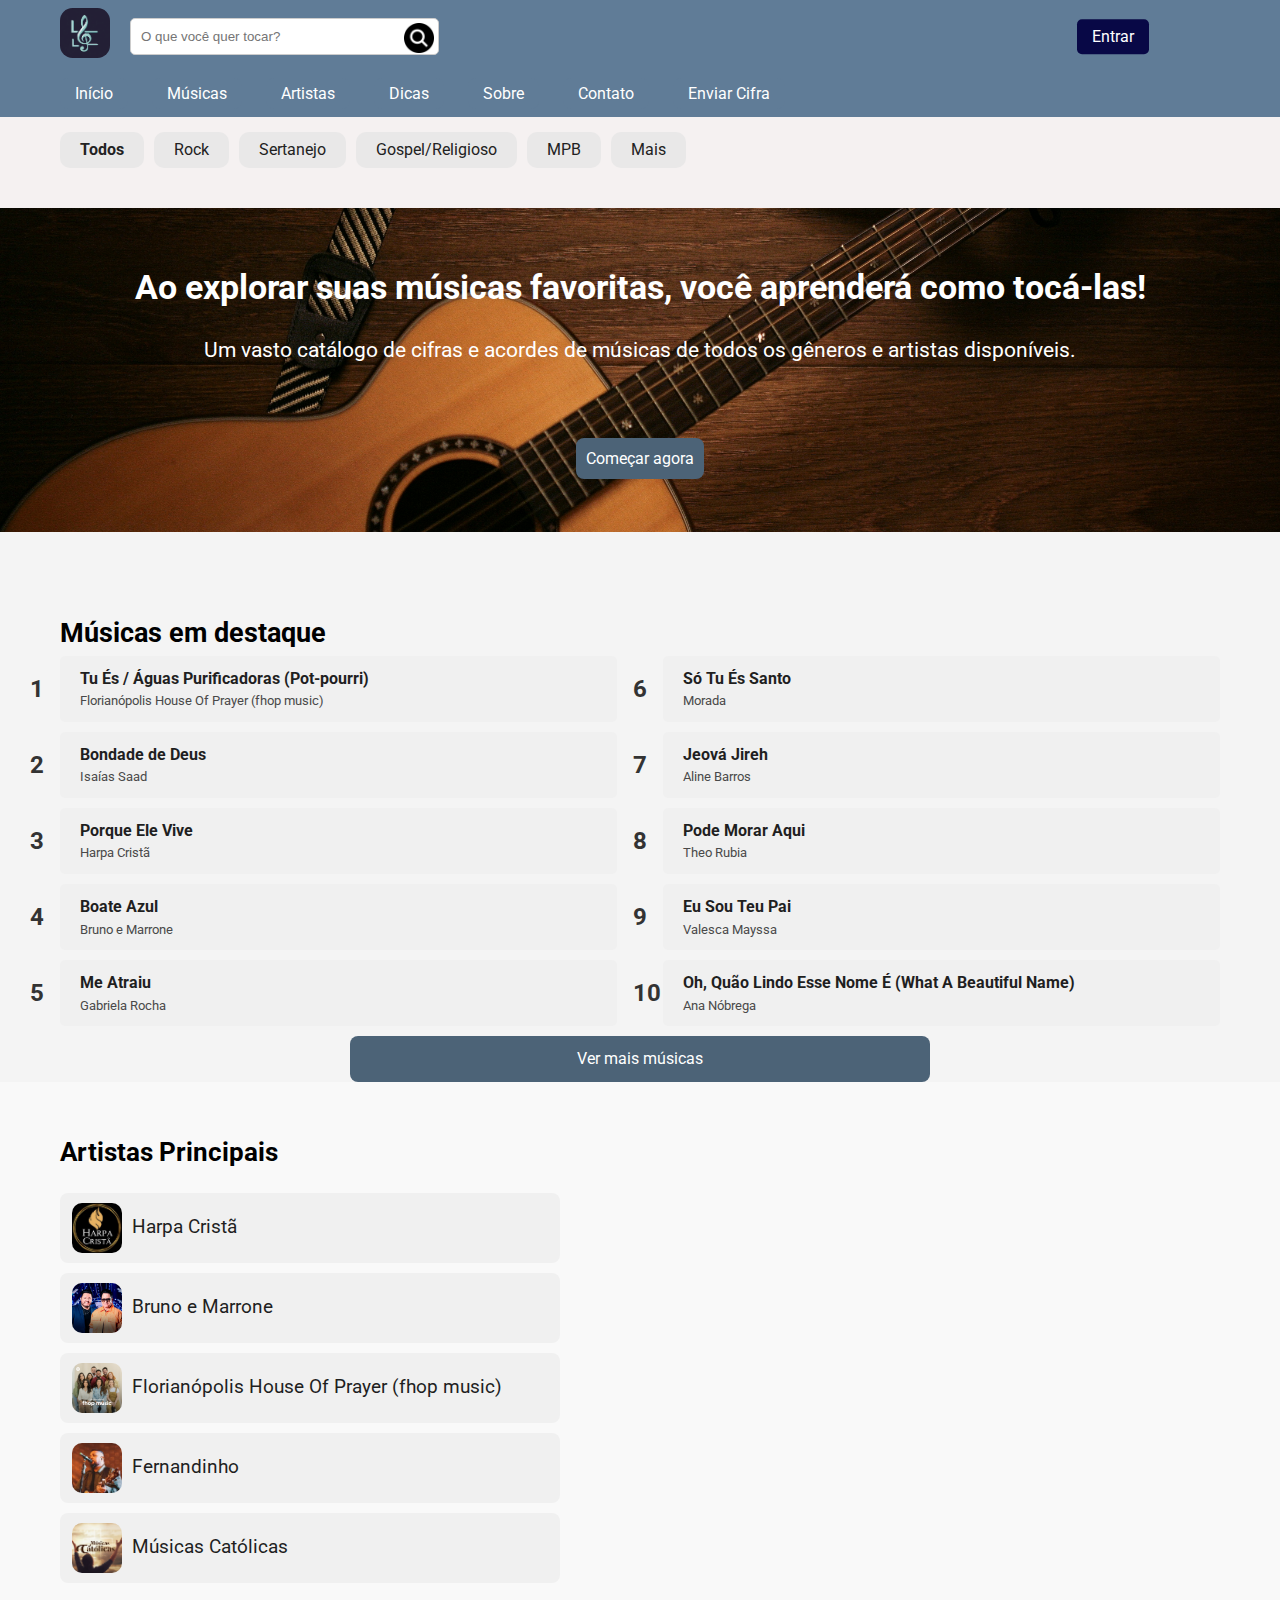
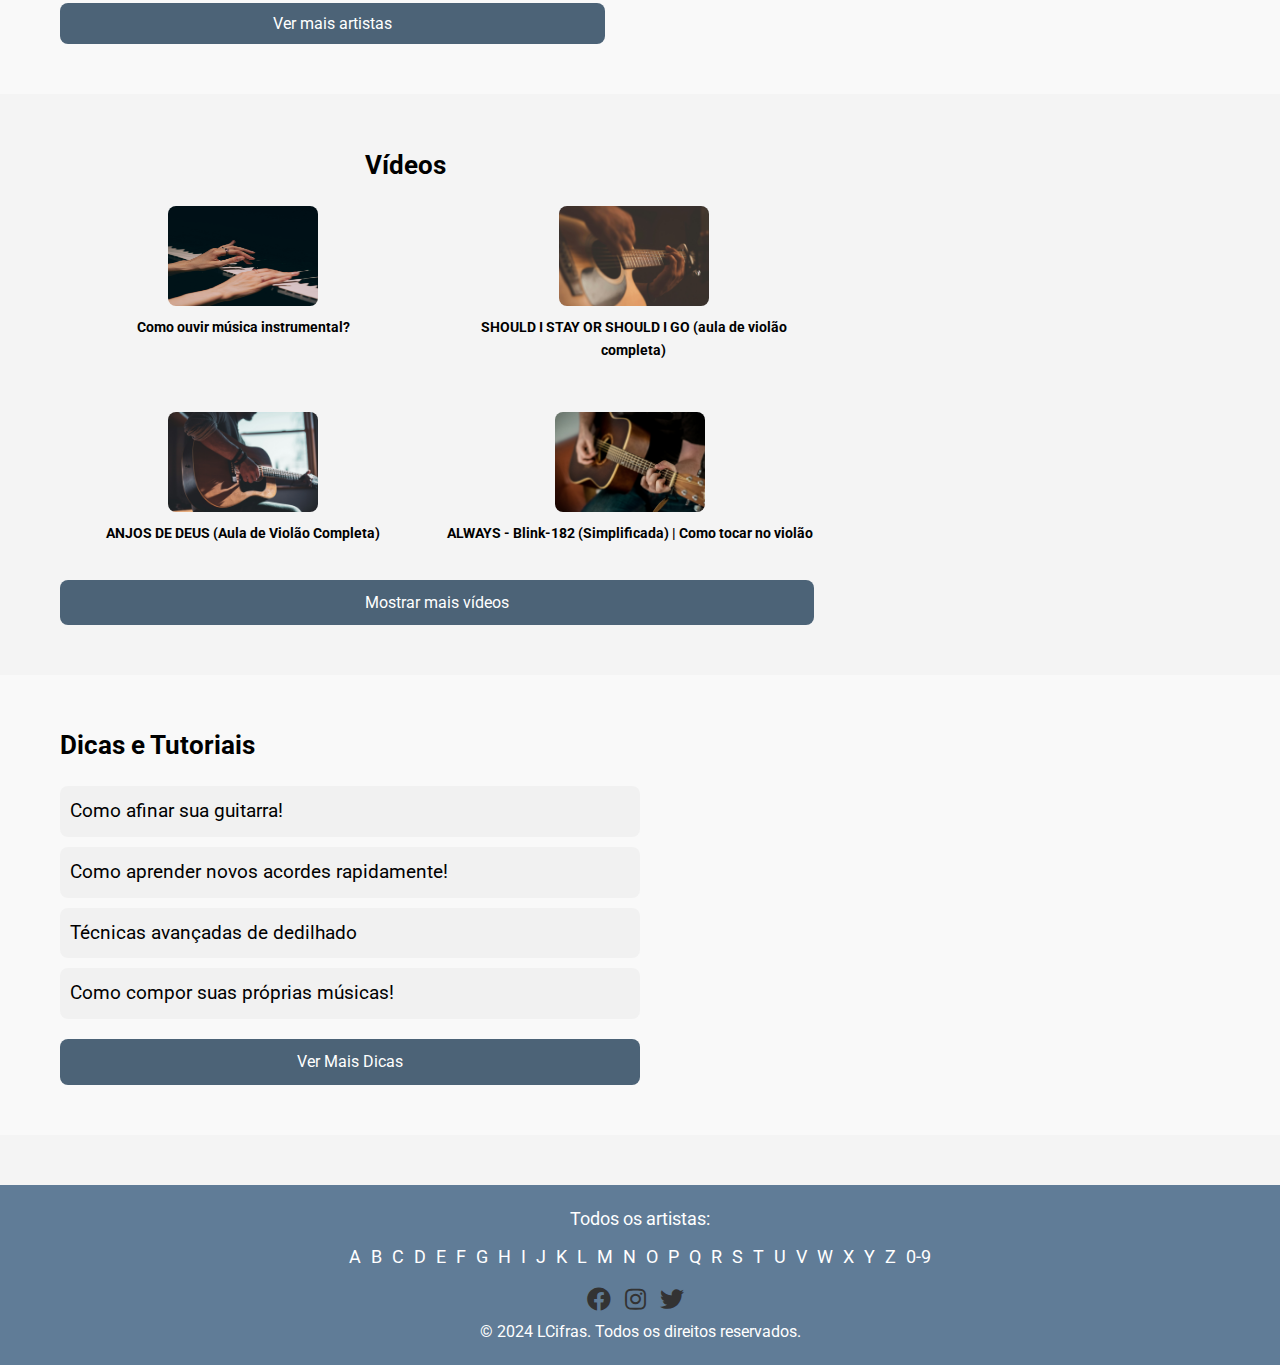
<file: index.html>
<!DOCTYPE html>
<html lang="pt-br">
<head>
    <meta charset="UTF-8">
    <meta name="viewport" content="width=device-width, initial-scale=1.0">
    <title>LCifras - sua fonte de cifras e acordes</title>
    <link rel="stylesheet" href="styles.css">
    <link rel="stylesheet" href="https://fonts.googleapis.com/css?family=Roboto:400,700&display=swap">
    <link rel="stylesheet" href="https://cdnjs.cloudflare.com/ajax/libs/font-awesome/5.15.4/css/all.min.css">

</head>
<body>
    <header>
        <div class="container">
            <div class="logo-search">
                <a href="index.html"> <!-- Adiciona o link para a página inicial -->
            <img src="imagens/logo.png" alt="Logo LCifras" style="max-width: 50px; height: auto; border-radius: 25%;">
            <div class="search">
                <input type="text" placeholder="O que você quer tocar?">
                <button><img src="imagens/lupa.png" alt="Ícone de pesquisa"></button>
                <a href="#" class="btn-login" >Entrar</a> <!-- Botão de login -->
            </div>
        </div>
       
        <nav>
            <ul>
                <li><a href="index.html">Início</a></li>
                <li><a href="musicas.html">Músicas</a></li>
                <li><a href="artistas.html">Artistas</a></li>
                <li><a href="aprenda.html">Dicas</a></li>
                <li><a href="#">Sobre</a></li>
                <li><a href="#">Contato</a></li>
                <li><a href="#">Enviar Cifra</a></li>
                </ul>
            </nav>
           
    </header>

    <div class="separator"></div>

    <section class="topics">
        <section class="content">
        <div class="container">
            <ul class="topic-list">
                <li class="topic-item active">Todos</li>
                <li class="topic-item">Rock</li>
                <li class="topic-item">Sertanejo</li>
                <li class="topic-item">Gospel/Religioso</li>
                <li class="topic-item">MPB</li>
                <li class="topic-item">Mais</li>
            </ul>
        </div>
    </section>
    </section>

    <div class="login-container" style="display: none;">
        <div class="login-box">
            <h2>Login</h2>
            <form>
                <input type="email" placeholder="E-mail" required>
                <input type="password" placeholder="Senha" required>
                <button type="submit">Entrar</button>
                <a href="#">Esqueci minha senha</a>
            </form>
        </div>
    </div>
    

    <section class="hero">
        <div class="container">
            <h1>Ao explorar suas músicas favoritas, você aprenderá como tocá-las!</h1>
            <p>Um vasto catálogo de cifras e acordes de músicas de todos os gêneros e artistas disponíveis.</p>
            <a href="#videos" class="btn">Começar agora</a>
        </div>
    </section>

    <section class="featured">
        <div class="container">
            <h2>Músicas em destaque</h2>
            <div class="two-columns">
                <ul class="column">
                    <a href="#">
                    <li data-number="1">
                        <span class="song-title">Tu És / Águas Purificadoras (Pot-pourri)</span>
                        <span class="artist">Florianópolis House Of Prayer (fhop music)</span>
                    </a>
                    </li>
                    <a href="#">
                    <li data-number="2">
                        <span class="song-title">Bondade de Deus</span>
                        <span class="artist">Isaías Saad</span>
                    </a>
                    </li>
                    <a href="#">
                    <li data-number="3">
                        <span class="song-title">Porque Ele Vive</span>
                        <span class="artist">Harpa Cristã</span>
                    </a>
                    </li>
                    <a href="#">
                        <li data-number="4">
                        <span class="song-title">Boate Azul</span>
                        <span class="artist">Bruno e Marrone</span>
                    </a>
                    </li>
                    <a href="#">
                    <li data-number="5">
                        <span class="song-title">Me Atraiu</span>
                        <span class="artist">Gabriela Rocha</span>
                    </a>
                    </li>
                </ul>
                <ul class="column">
                    <a href="#">
                    <li data-number="6">
                        <span class="song-title">Só Tu És Santo</span>
                        <span class="artist">Morada</span>
                    </a>
                    </li>
                    <a href="#">
                    <li data-number="7">
                        <span class="song-title">Jeová Jireh</span>
                        <span class="artist">Aline Barros</span>
                    </a>
                    </li>
                    <a href="#">
                        <li data-number="8">
                            <span class="song-title">Pode Morar Aqui</span>
                            <span class="artist">Theo Rubia</span>
                        </a>
                        </li>
                        <a href="#">
                        <li data-number="9">
                            <span class="song-title">Eu Sou Teu Pai</span>
                            <span class="artist">Valesca Mayssa</span>
                        </a>
                        </li>
                        <a href="#">
                        <li data-number="10">
                            <span class="song-title">Oh, Quão Lindo Esse Nome É (What A Beautiful Name)</span>
                            <span class="artist">Ana Nóbrega</span>
                        </a>
                        </li>

                </ul>
            </div>
        </div>
        <div class="container">
            <a href="#" class="btn2 btn-wide">Ver mais músicas</a>
        </div>
    </section>
    
    
    <section class="top-artists">
        <div class="container">
            <h2>Artistas Principais</h2>
            <ul class="artist-list">
                <li class="artist-item">
                    <a href="#">
                        <div class="artist-info">
                            <img src="imagens/Harpa _Cristã.jpg" alt="Harpa Cristã" class="artist-image">
                            <span class="artist-name">Harpa Cristã</span>
                        </div>
                    </a>
                </li>
                <li class="artist-item">
                    <a href="#">
                        <div class="artist-info">
                            <img src="imagens/Bruno _e _Marrone.jpg" alt="Bruno e Marrone" class="artist-image">
                            <span class="artist-name">Bruno e Marrone</span>
                        </div>
                    </a>
                </li>
                <li class="artist-item">
                    <a href="#">
                        <div class="artist-info">
                            <img src="imagens/Florianópolis_House _Of _Prayer.png" alt="Florianópolis House Of Prayer (fhop music)" class="artist-image">
                            <span class="artist-name">Florianópolis House Of Prayer (fhop music)</span>
                        </div>
                    </a>
                </li>
                <li class="artist-item">
                    <a href="#">
                        <div class="artist-info">
                            <img src="imagens/Fernandinho.jpg" alt="Fernandinho" class="artist-image">
                            <span class="artist-name">Fernandinho</span>
                        </div>
                    </a>
                </li>
                <li class="artist-item">
                    <a href="#">
                        <div class="artist-info">
                            <img src="imagens/Músicas _Católicas.jpg" alt="Músicas Católicas" class="artist-image">
                            <span class="artist-name">Músicas Católicas</span>
                        </div>
                    </a>
                </li>
            </ul>
        </div>
        <div class="container">
            <a href="#" class="btn btn2-wide">Ver mais artistas</a>
        </div>
    </section>
    
    <section id="videos" class="videos">
        <div class="container">
            <div class="videos-heading">
                <h2>Vídeos</h2>
            </div>
            <ul class="video-list">
                <li class="video-item">
                    <img src="imagens/juzzepo-yBGpO7w3dl4-unsplash.jpg" alt="Título do Vídeo 1">
                    <div class="video-info">
                    <h3 class="video-title">Como ouvir música instrumental?</h3>
                </div>
                </li>
                
                    <li class="video-item">
                        <img src="imagens/jefferson-santos-fCEJGBzAkrU-unsplash.jpg" alt="Título do Vídeo 1">
                        <div class="video-info">
                        <h3 class="video-title">SHOULD I STAY OR SHOULD I GO (aula de violão completa)</h3>
                    </div>
           
                <li class="video-item">
                    <img src="imagens/jacek-dylag-hUHzaiAHuUc-unsplash.jpg" alt="Título do Vídeo 1">
                    <div class="video-info">
                    <h3 class="video-title">ANJOS DE DEUS (Aula de Violão Completa)</h3>
                    
                    <li class="video-item">
                        <img src="imagens/42-north--G50vpGzaes-unsplash.jpg" alt="Título do Vídeo 1">
                        <div class="video-info">
                        <h3 class="video-title">ALWAYS - Blink-182 (Simplificada) | Como tocar no violão</h3>

                </ul>
</div>
        <div class="container">
        <a href="#" class="btn3 btn3-wide">Mostrar mais vídeos</a>
</div>

</section>
    
<section class="tips">
    <div class="container">
        <h2>Dicas e Tutoriais</h2>
        <ul class="tips-list">
            <li class="tip-item">Como afinar sua guitarra!</li>
            <li class="tip-item">Como aprender novos acordes rapidamente!</li>
            <li class="tip-item">Técnicas avançadas de dedilhado</li>
            <li class="tip-item">Como compor suas próprias músicas!</li>
        </ul>
        <a href="#" class="btn4 btn4-wide">Ver Mais Dicas</a>
    </div>
</section>
    
<footer>
    <div class="container">
        <div class="artist-navigation">
            <p>Todos os artistas: 
                <ul class="artist-alphabet">
                    <li><a href="#">A</a></li>
                    <li><a href="#">B</a></li>
                    <li><a href="#">C</a></li>
                    <li><a href="#">D</a></li>
                    <li><a href="#">E</a></li>
                    <li><a href="#">F</a></li>
                    <li><a href="#">G</a></li>
                    <li><a href="#">H</a></li>
                    <li><a href="#">I</a></li>
                    <li><a href="#">J</a></li>
                    <li><a href="#">K</a></li>
                    <li><a href="#">L</a></li>
                    <li><a href="#">M</a></li>
                    <li><a href="#">N</a></li>
                    <li><a href="#">O</a></li>
                    <li><a href="#">P</a></li>
                    <li><a href="#">Q</a></li>
                    <li><a href="#">R</a></li>
                    <li><a href="#">S</a></li>
                    <li><a href="#">T</a></li>
                    <li><a href="#">U</a></li>
                    <li><a href="#">V</a></li>
                    <li><a href="#">W</a></li>
                    <li><a href="#">X</a></li>
                    <li><a href="#">Y</a></li>
                    <li><a href="#">Z</a></li>
                    <li><a href="#">0-9</a></li>
                </ul>
            </p>
        </div>

        <div class="social-icons">
            <a href="#"><i class="fab fa-facebook"></i></a>
            <a href="#"><i class="fab fa-instagram"></i></a>
            <a href="#"><i class="fab fa-twitter"></i></a>
        </div>

        <p>&copy; 2024 LCifras. Todos os direitos reservados.</p>
    </div>
</footer>

<script src="videos.js"></script>
<script src="login.js"></script>


</body>
</html>
</file>
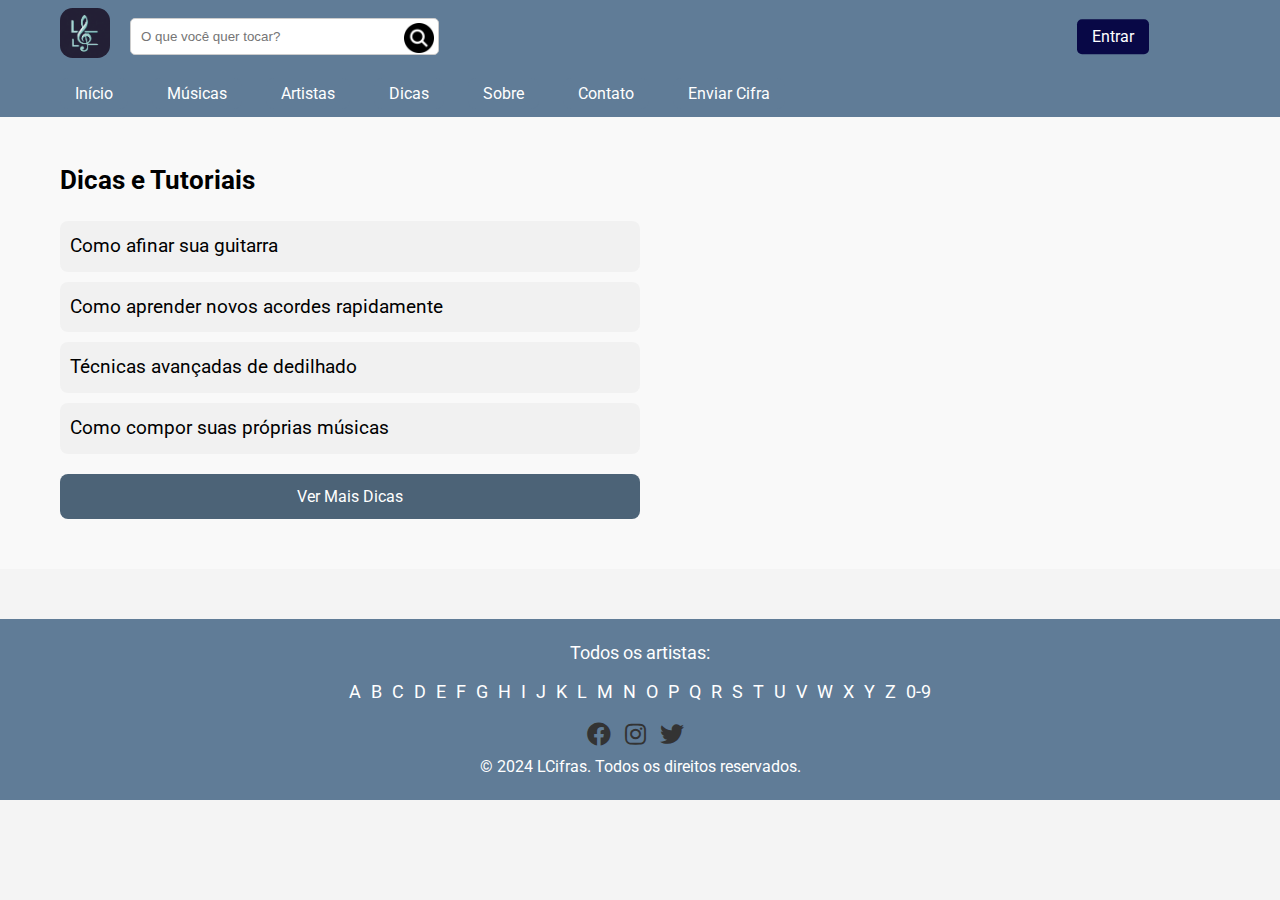
<file: aprenda.html>
<!DOCTYPE html>
<html lang="pt-br">
<head>
    <meta charset="UTF-8">
    <meta name="viewport" content="width=device-width, initial-scale=1.0">
    <title>LCifras - sua fonte de cifras e acordes</title>
    <link rel="stylesheet" href="styles.css">
    <link rel="stylesheet" href="https://fonts.googleapis.com/css?family=Roboto:400,700&display=swap">
    <link rel="stylesheet" href="https://cdnjs.cloudflare.com/ajax/libs/font-awesome/5.15.4/css/all.min.css">

</head>
<body>
    <header>
        <div class="container">
            <div class="logo-search">
                <a href="index.html">
            <img src="imagens/logo.png" alt="Logo LCifras" style="max-width: 50px; height: auto; border-radius: 25%;">
            <div class="search">
                <input type="text" placeholder="O que você quer tocar?">
                <button><img src="imagens/lupa.png" alt="Ícone de pesquisa"></button>
                <a href="#" class="btn-login">Entrar</a> <!-- Botão de login -->
            </div>
        </div>
       
        <nav>
            <ul>
                <li><a href="index.html">Início</a></li>
                <li><a href="musicas.html">Músicas</a></li>
                <li><a href="artistas.html">Artistas</a></li>
                <li><a href="aprenda.html">Dicas</a></li>
                <li><a href="#">Sobre</a></li>
                <li><a href="#">Contato</a></li>
                <li><a href="#">Enviar Cifra</a></li>
                </ul>
            </nav>

            <div class="login-container" style="display: none;">
                <div class="login-box">
                    <h2>Login</h2>
                    <form>
                        <input type="email" placeholder="E-mail" required>
                        <input type="password" placeholder="Senha" required>
                        <button type="submit">Entrar</button>
                        <a href="#">Esqueci minha senha</a>
                    </form>
                </div>
            </div>
           
    </header>
    <section class="tips">
        <section class="content">  
        <div class="container">
            <h2>Dicas e Tutoriais</h2>
            <ul class="tips-list">
                <li class="tip-item">Como afinar sua guitarra</li>
                <li class="tip-item">Como aprender novos acordes rapidamente</li>
                <li class="tip-item">Técnicas avançadas de dedilhado</li>
                <li class="tip-item">Como compor suas próprias músicas</li>
            </ul>
            <a href="#" class="btn4 btn4-wide">Ver Mais Dicas</a>
        </div>
    </section>
</section>
 
    <footer>
        <div class="container">
            <div class="artist-navigation">
                <p>Todos os artistas: 
                    <ul class="artist-alphabet">
                        <li><a href="#">A</a></li>
                        <li><a href="#">B</a></li>
                        <li><a href="#">C</a></li>
                        <li><a href="#">D</a></li>
                        <li><a href="#">E</a></li>
                        <li><a href="#">F</a></li>
                        <li><a href="#">G</a></li>
                        <li><a href="#">H</a></li>
                        <li><a href="#">I</a></li>
                        <li><a href="#">J</a></li>
                        <li><a href="#">K</a></li>
                        <li><a href="#">L</a></li>
                        <li><a href="#">M</a></li>
                        <li><a href="#">N</a></li>
                        <li><a href="#">O</a></li>
                        <li><a href="#">P</a></li>
                        <li><a href="#">Q</a></li>
                        <li><a href="#">R</a></li>
                        <li><a href="#">S</a></li>
                        <li><a href="#">T</a></li>
                        <li><a href="#">U</a></li>
                        <li><a href="#">V</a></li>
                        <li><a href="#">W</a></li>
                        <li><a href="#">X</a></li>
                        <li><a href="#">Y</a></li>
                        <li><a href="#">Z</a></li>
                        <li><a href="#">0-9</a></li>
                    </ul>
                </p>
            </div>
    
            <div class="social-icons">
                <a href="#"><i class="fab fa-facebook"></i></a>
                <a href="#"><i class="fab fa-instagram"></i></a>
                <a href="#"><i class="fab fa-twitter"></i></a>
            </div>
    
            <p>&copy; 2024 LCifras. Todos os direitos reservados.</p>
        </div>
    </footer>

    <script src="login.js"></script>

    </body>
    </html>
</file>
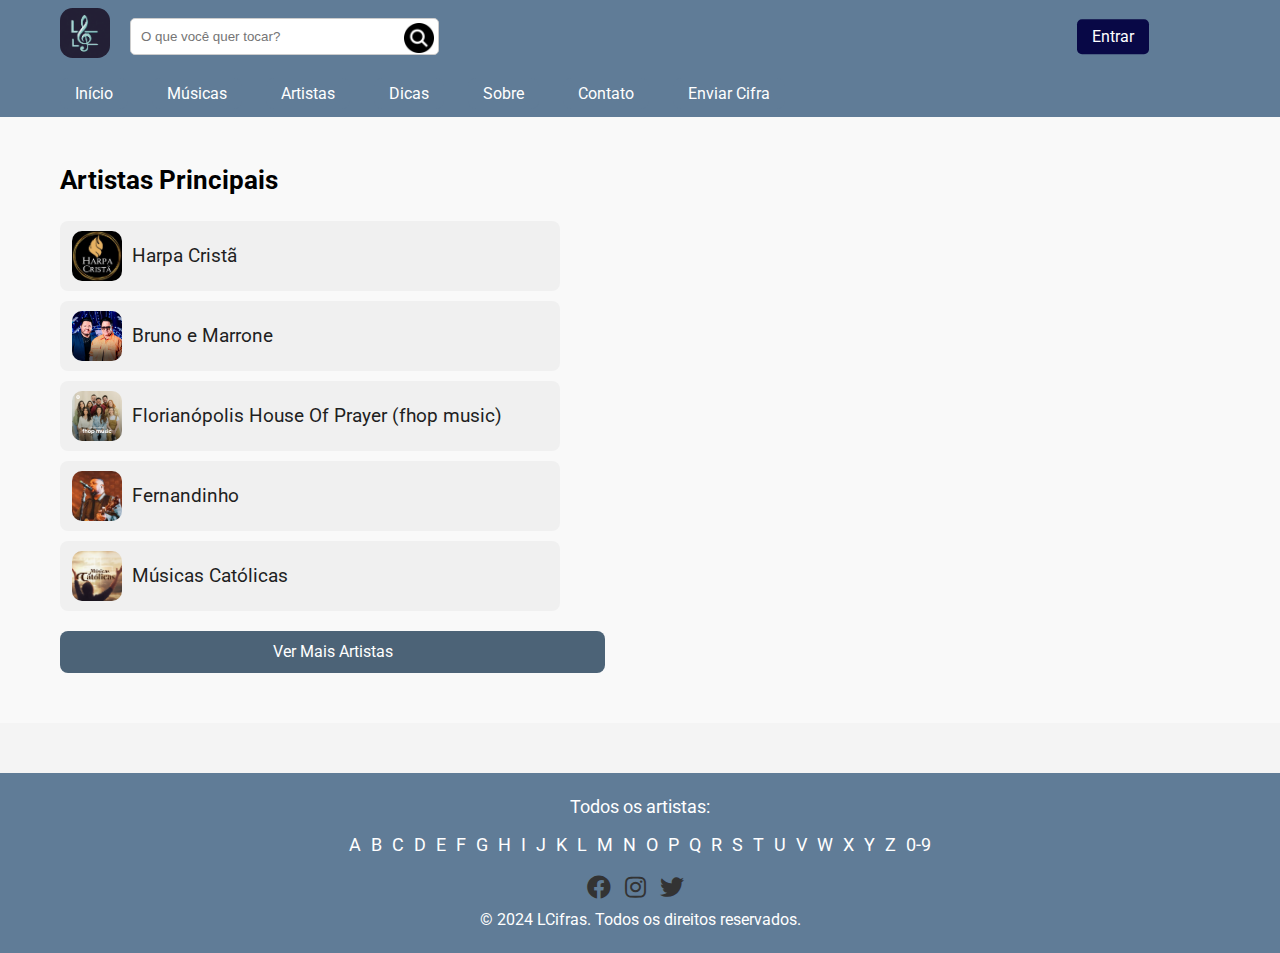
<file: artistas.html>
<!DOCTYPE html>
<html lang="pt-br">
<head>
    <meta charset="UTF-8">
    <meta name="viewport" content="width=device-width, initial-scale=1.0">
    <title>LCifras - sua fonte de cifras e acordes</title>
    <link rel="stylesheet" href="styles.css">
    <link rel="stylesheet" href="https://fonts.googleapis.com/css?family=Roboto:400,700&display=swap">
    <link rel="stylesheet" href="https://cdnjs.cloudflare.com/ajax/libs/font-awesome/5.15.4/css/all.min.css">

</head>
<body>
    <header>
        <div class="container">
            <div class="logo-search">
                <a href="index.html">
            <img src="imagens/logo.png" alt="Logo LCifras" style="max-width: 50px; height: auto; border-radius: 25%;">
            <div class="search">
                <input type="text" placeholder="O que você quer tocar?">
                <button><img src="imagens/lupa.png" alt="Ícone de pesquisa"></button>
                <a href="#" class="btn-login">Entrar</a> <!-- Botão de login -->
            </div>
        </div>
       
        <nav>
            <ul>
                <li><a href="index.html">Início</a></li>
                <li><a href="musicas.html">Músicas</a></li>
                <li><a href="artistas.html">Artistas</a></li>
                <li><a href="aprenda.html">Dicas</a></li>
                <li><a href="#">Sobre</a></li>
                <li><a href="#">Contato</a></li>
                <li><a href="#">Enviar Cifra</a></li>
                </ul>
            </nav>
           
    </header>

    <div class="login-container" style="display: none;">
        <div class="login-box">
            <h2>Login</h2>
            <form>
                <input type="email" placeholder="E-mail" required>
                <input type="password" placeholder="Senha" required>
                <button type="submit">Entrar</button>
                <a href="#">Esqueci minha senha</a>
            </form>
        </div>
    </div>
    
    <section class="top-artists">
        <section class="content">
        <div class="container">
            <h2>Artistas Principais</h2>
            <ul class="artist-list">
                <li class="artist-item">
                    <a href="#">
                        <div class="artist-info">
                            <img src="imagens/Harpa _Cristã.jpg" alt="Harpa Cristã" class="artist-image">
                            <span class="artist-name">Harpa Cristã</span>
                        </div>
                    </a>
                </li>
                <li class="artist-item">
                    <a href="#">
                        <div class="artist-info">
                            <img src="imagens/Bruno _e _Marrone.jpg" alt="Bruno e Marrone" class="artist-image">
                            <span class="artist-name">Bruno e Marrone</span>
                        </div>
                    </a>
                </li>
                <li class="artist-item">
                    <a href="#">
                        <div class="artist-info">
                            <img src="imagens/Florianópolis_House _Of _Prayer.png" alt="Florianópolis House Of Prayer (fhop music)" class="artist-image">
                            <span class="artist-name">Florianópolis House Of Prayer (fhop music)</span>
                        </div>
                    </a>
                </li>
                <li class="artist-item">
                    <a href="#">
                        <div class="artist-info">
                            <img src="imagens/Fernandinho.jpg" alt="Fernandinho" class="artist-image">
                            <span class="artist-name">Fernandinho</span>
                        </div>
                    </a>
                </li>
                <li class="artist-item">
                    <a href="#">
                        <div class="artist-info">
                            <img src="imagens/Músicas _Católicas.jpg" alt="Músicas Católicas" class="artist-image">
                            <span class="artist-name">Músicas Católicas</span>
                        </div>
                    </a>
                </li>
            </ul>
        </div>
        <div class="container">
            <a href="#" class="btn btn2-wide">Ver Mais Artistas</a>
        </div>
    </section>
    </section>

    <footer>
        <div class="container">
            <div class="artist-navigation">
                <p>Todos os artistas: 
                    <ul class="artist-alphabet">
                        <li><a href="#">A</a></li>
                        <li><a href="#">B</a></li>
                        <li><a href="#">C</a></li>
                        <li><a href="#">D</a></li>
                        <li><a href="#">E</a></li>
                        <li><a href="#">F</a></li>
                        <li><a href="#">G</a></li>
                        <li><a href="#">H</a></li>
                        <li><a href="#">I</a></li>
                        <li><a href="#">J</a></li>
                        <li><a href="#">K</a></li>
                        <li><a href="#">L</a></li>
                        <li><a href="#">M</a></li>
                        <li><a href="#">N</a></li>
                        <li><a href="#">O</a></li>
                        <li><a href="#">P</a></li>
                        <li><a href="#">Q</a></li>
                        <li><a href="#">R</a></li>
                        <li><a href="#">S</a></li>
                        <li><a href="#">T</a></li>
                        <li><a href="#">U</a></li>
                        <li><a href="#">V</a></li>
                        <li><a href="#">W</a></li>
                        <li><a href="#">X</a></li>
                        <li><a href="#">Y</a></li>
                        <li><a href="#">Z</a></li>
                        <li><a href="#">0-9</a></li>
                    </ul>
                </p>
            </div>
    
            <div class="social-icons">
                <a href="#"><i class="fab fa-facebook"></i></a>
                <a href="#"><i class="fab fa-instagram"></i></a>
                <a href="#"><i class="fab fa-twitter"></i></a>
            </div>
    
            <p>&copy; 2024 LCifras. Todos os direitos reservados.</p>
        </div>
    </footer>

    <script src="login.js"></script>

    </body>
    </html>
</file>
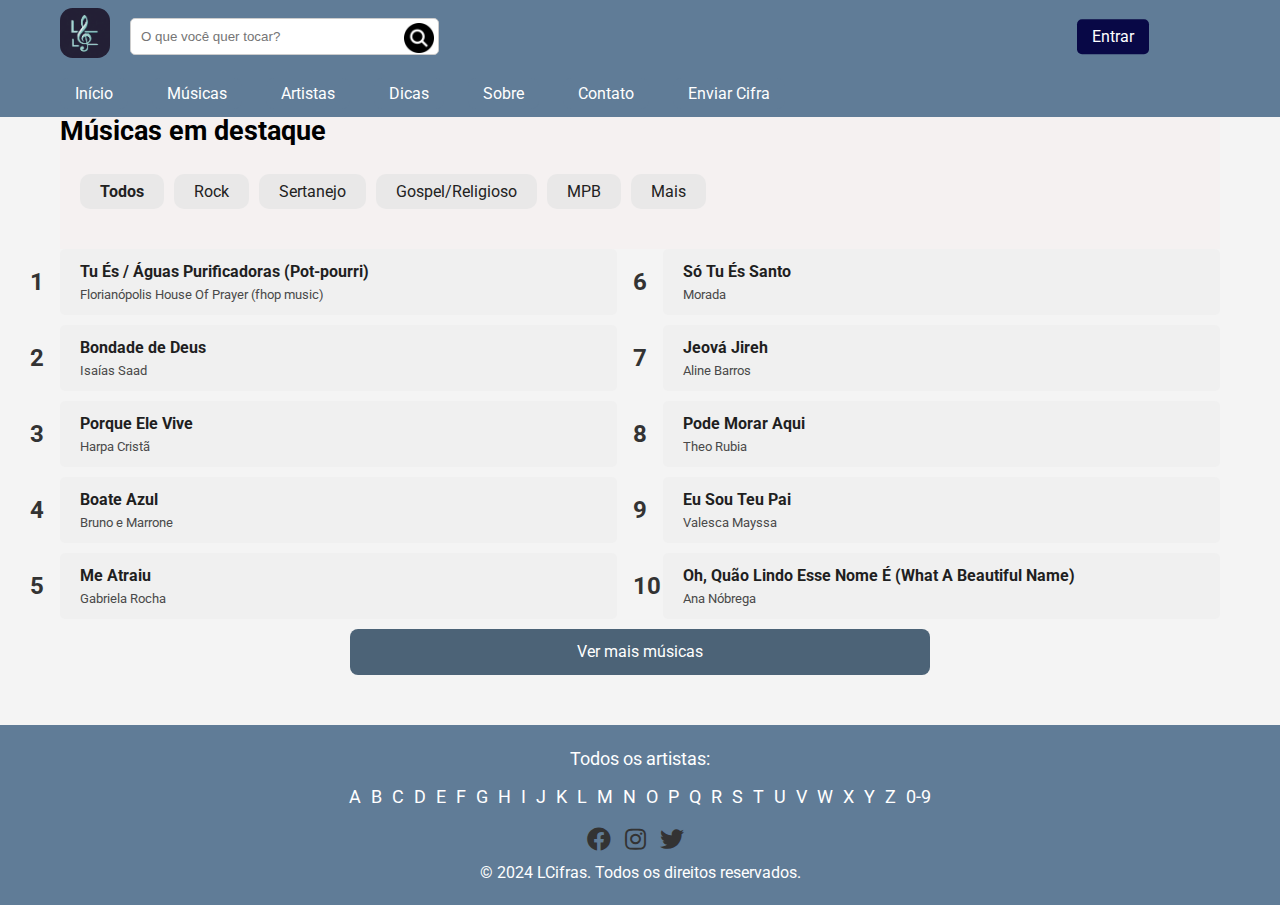
<file: musicas.html>
<!DOCTYPE html>
<html lang="pt-br">
<head>
    <meta charset="UTF-8">
    <meta name="viewport" content="width=device-width, initial-scale=1.0">
    <title>LCifras - sua fonte de cifras e acordes</title>
    <link rel="stylesheet" href="styles.css">
    <link rel="stylesheet" href="https://fonts.googleapis.com/css?family=Roboto:400,700&display=swap">
    <link rel="stylesheet" href="https://cdnjs.cloudflare.com/ajax/libs/font-awesome/5.15.4/css/all.min.css">
    
</head>
<body class="music-page">
    <header>
        <div class="container">
            <div class="logo-search">
                <a href="index.html">
            <img src="imagens/logo.png" alt="Logo LCifras" style="max-width: 50px; height: auto; border-radius: 25%;">
            <div class="search">
                <input type="text" placeholder="O que você quer tocar?">
                <button><img src="imagens/lupa.png" alt="Ícone de pesquisa"></button>
                <a href="#" class="btn-login">Entrar</a> <!-- Botão de login -->
            </div>
        </div>
       
        <nav>
            <ul>
                <li><a href="index.html">Início</a></li>
                <li><a href="musicas.html">Músicas</a></li>
                <li><a href="artistas.html">Artistas</a></li>
                <li><a href="aprenda.html">Dicas</a></li>
                <li><a href="#">Sobre</a></li>
                <li><a href="#">Contato</a></li>
                <li><a href="#">Enviar Cifra</a></li>
                </ul>
            </nav>

            <div class="login-container" style="display: none;">
                <div class="login-box">
                    <h2>Login</h2>
                    <form>
                        <input type="email" placeholder="E-mail" required>
                        <input type="password" placeholder="Senha" required>
                        <button type="submit">Entrar</button>
                        <a href="#">Esqueci minha senha</a>
                    </form>
                </div>
            </div>
           
    </header>

    <section class="featured">
        <section class="content">
        <div class="container">
            <h2>Músicas em destaque</h2>
            <section class="topics">
                <section class="content">
                <div class="container">
                    <ul class="topic-list">
                        <li class="topic-item active">Todos</li>
                        <li class="topic-item">Rock</li>
                        <li class="topic-item">Sertanejo</li>
                        <li class="topic-item">Gospel/Religioso</li>
                        <li class="topic-item">MPB</li>
                        <li class="topic-item">Mais</li>
                    </ul>
                </div>
            </section>
            </section>
            
            <div class="two-columns">
                <ul class="column">
                    <a href="#">
                    <li data-number="1">
                        <span class="song-title">Tu És / Águas Purificadoras (Pot-pourri)</span>
                        <span class="artist">Florianópolis House Of Prayer (fhop music)</span>
                    </a>
                    </li>
                    <a href="#">
                    <li data-number="2">
                        <span class="song-title">Bondade de Deus</span>
                        <span class="artist">Isaías Saad</span>
                    </a>
                    </li>
                    <a href="#">
                    <li data-number="3">
                        <span class="song-title">Porque Ele Vive</span>
                        <span class="artist">Harpa Cristã</span>
                    </a>
                    </li>
                    <a href="#">
                        <li data-number="4">
                        <span class="song-title">Boate Azul</span>
                        <span class="artist">Bruno e Marrone</span>
                    </a>
                    </li>
                    <a href="#">
                    <li data-number="5">
                        <span class="song-title">Me Atraiu</span>
                        <span class="artist">Gabriela Rocha</span>
                    </a>
                    </li>
                </ul>
                <ul class="column">
                    <a href="#">
                    <li data-number="6">
                        <span class="song-title">Só Tu És Santo</span>
                        <span class="artist">Morada</span>
                    </a>
                    </li>
                    <a href="#">
                    <li data-number="7">
                        <span class="song-title">Jeová Jireh</span>
                        <span class="artist">Aline Barros</span>
                    </a>
                    </li>
                    <a href="#">
                        <li data-number="8">
                            <span class="song-title">Pode Morar Aqui</span>
                            <span class="artist">Theo Rubia</span>
                        </a>
                        </li>
                        <a href="#">
                        <li data-number="9">
                            <span class="song-title">Eu Sou Teu Pai</span>
                            <span class="artist">Valesca Mayssa</span>
                        </a>
                        </li>
                        <a href="#">
                        <li data-number="10">
                            <span class="song-title">Oh, Quão Lindo Esse Nome É (What A Beautiful Name)</span>
                            <span class="artist">Ana Nóbrega</span>
                        </a>
                        </li>
                    
                </ul>
            </div>
        </div>
        <div class="container">
            <a href="#" class="btn2 btn-wide">Ver mais músicas</a>
        </div>
    </section>
    </section>
    
    <footer>
        <div class="container">
            <div class="artist-navigation">
                <p>Todos os artistas: 
                    <ul class="artist-alphabet">
                        <li><a href="#">A</a></li>
                        <li><a href="#">B</a></li>
                        <li><a href="#">C</a></li>
                        <li><a href="#">D</a></li>
                        <li><a href="#">E</a></li>
                        <li><a href="#">F</a></li>
                        <li><a href="#">G</a></li>
                        <li><a href="#">H</a></li>
                        <li><a href="#">I</a></li>
                        <li><a href="#">J</a></li>
                        <li><a href="#">K</a></li>
                        <li><a href="#">L</a></li>
                        <li><a href="#">M</a></li>
                        <li><a href="#">N</a></li>
                        <li><a href="#">O</a></li>
                        <li><a href="#">P</a></li>
                        <li><a href="#">Q</a></li>
                        <li><a href="#">R</a></li>
                        <li><a href="#">S</a></li>
                        <li><a href="#">T</a></li>
                        <li><a href="#">U</a></li>
                        <li><a href="#">V</a></li>
                        <li><a href="#">W</a></li>
                        <li><a href="#">X</a></li>
                        <li><a href="#">Y</a></li>
                        <li><a href="#">Z</a></li>
                        <li><a href="#">0-9</a></li>
                    </ul>
                </p>
            </div>
    
            <div class="social-icons">
                <a href="#"><i class="fab fa-facebook"></i></a>
                <a href="#"><i class="fab fa-instagram"></i></a>
                <a href="#"><i class="fab fa-twitter"></i></a>
            </div>
    
            <p>&copy; 2024 LCifras. Todos os direitos reservados.</p>
        </div>
    </footer>

    <script src="login.js"></script>

    </body>
    </html>
</file>
<file: styles.css>
/* Reset de estilos */
* {
    margin: 0;
    padding: 0;
    box-sizing: border-box;
}

.logo {
    max-width: 30%;
    height: 22px;
    max-height: 22px; /* Limita a altura da logo */
    border-radius: 50%;
}

.logo-search {
    display: flex;
    align-items: center;
}

.search {
    position: relative;
    display: flex;
    align-items: center;
    margin-left: 20px;
}

.search input {
    padding: 10px 120px 10px 10px; 
    border: 1px solid #ccc;
    border-radius: 5px;
}

.search button {
    position: absolute;
    right: 0px; 
    background-color: transparent;
    border: none;
    cursor: pointer;
    padding: 5px;
}

.search button img {
    width: 30px; 
    height: 30px;
}

.btn-login {
    position: absolute;
    top: 50%;
    right: -710px;
    transform: translateY(-50%);
    background-color: #080846;
    color: #fff;
    padding: 5px 15px;
    border-radius: 5px;
    text-decoration: none;
    transition: background-color 0.2s ease; 
}

.btn-login:hover {
    background-color: #070730; 
}

/* Estilos para a tela de login */
.login-container {
    position: fixed;
    top: 0;
    left: 0;
    width: 100%;
    height: 100%;
    background-color: rgba(0, 0, 0, 0.5); /* Fundo semi-transparente */
    display: flex;
    justify-content: center;
    align-items: center;
}

.login-box {
    background-color: #fff;
    padding: 40px;
    border-radius: 10px;
    box-shadow: 0 0 10px rgba(0, 0, 0, 0.2);
    font-family: 'Roboto', sans-serif; /* Adiciona a fonte Roboto */
}

.login-box h2 {
    margin-bottom: 20px;
}

.login-box form input {
    width: 100%;
    padding: 10px;
    margin-bottom: 10px;
}

.login-box form button {
    width: 100%;
    padding: 10px;
    background-color: #080846;
    color: #fff;
    border: none;
    border-radius: 5px;
    cursor: pointer;
}

.login-box form button:hover {
    background-color: #070730;
}

.login-box form a {
    color: #080846;
    text-decoration: none;
}

.login-box button[type="submit"] {
    width: 100%; /* Define a largura total do botão */
    padding: 12px; /* Aumenta o padding para aumentar o tamanho do botão */
    background-color: #4c6377;
    color: #fff;
    border: none;
    border-radius: 5px;
    cursor: pointer;
    font-weight: bold; /* Deixa o texto em negrito */
    font-size: 16px; /* Define o tamanho da fonte */
    font-family: 'Roboto', sans-serif; /* Adiciona a fonte Roboto */
    transition: background-color 0.2s ease;
}

.login-box button[type="submit"]:hover {
    background-color: #394c5e;
}



body {
    font-family: 'Roboto', sans-serif;
    line-height: 1.6;
    background-color: #f4f4f4;
}

.container {
    max-width: 1100px;
    margin: 0 auto;
    padding: 0 20px;
    
}

header {
    position: fixed;
    top: 0;
    left: 0;
    width: 100%;
    z-index: 1000;
}

header {
    background-color: #607c97;
    color: #141414;
    padding: 8px 0;
}

header nav ul {
    list-style: none;
}

header nav ul li {
    display: inline;
    margin-right: 20px;
}

header nav ul li a {
    color: #ffffff;
    text-decoration: none;
    background-color: #607c97; 
    padding: 3px  15px; 
    display: inline-block;
    margin-right: 0px;
    margin-top: 12px; 
    font-size: 1em;
    border-radius: 8px; 
    cursor: pointer; 
    transition: background-color 0.1s ease; 
}

header nav ul li a:hover {
    background-color: #394c5e; 
}

header nav ul li a.active {
    font-weight: bold; 
}

.content {
    padding-top: 110px; 
}

.separator {
    border-top: 2px solid #bbb7b7; 
    margin-top: 0px; 
    margin-bottom: -10px; 
    margin-bottom: 10px;
    
}

.topics {
    background-color: #f5f1f1;
    color: #141414;
    padding: 10px 0;
}

.topics .container {
    text-align: center;
}

.topic-list {
    list-style: none;
    padding: 0;
    display: flex; 
    text-align: center; 
}

.topic-item {
    margin-right: 10px;
}

.topic-item.active {
    font-weight: bold;
}

.topic-item {
    background-color: #e9e8e8; 
    color: #222222; 
    padding: 5px 20px; 
    border-radius: 10px; 
    cursor: pointer; 
    transition: background-color 0.1s ease; 
    margin-bottom: 30px;
}

.topic-item:hover {
    background-color: #999898; 
}


.hero {
    text-align: center;
    padding: 100px 0;
    color: #333;
    margin-bottom: 80px; 
}

.hero h1 {
    font-size: 2.1em;
    margin-bottom: 20px;
}

.hero p {
    font-size: 1.3em;
    margin-bottom: 50px;
}

.hero {
    text-align: center;
    padding: 53px 0;
    color: #ffffff;
    background-image: url("imagens/de-an-sun-b57RqS-nQ1c-unsplash.jpg");
    background-size: cover; 
    background-position: center; 
}


.btn {
    display: inline-block;
    background-color: #4c6377;
    color: #fff;
    padding: 10px 20px;
    text-decoration: none;
    border-radius: 5px;
    transition: background-color 0.1s ease;
}

.btn:hover {
    background-color: #394c5e;
}

.two-columns {
    display: flex;
    justify-content: space-between; 
}

.column {
    width: 48%; /* Define a largura de cada coluna */
}

.featured .container {
    text-align: left; 
    cursor: pointer;
}

.featured h2 {
    font-size: 1.7em;
    margin-bottom: 0px;
}

/* Estilos específicos para a página de músicas */
.music-page .featured h2 {
    margin-bottom: -100px; 
}


.featured ul {
    list-style: none; 
}


.featured li {
    position: relative; 
}

.featured li a {
    display: block;
    padding: 10px 20px; 
    background-color: #f0f0f0; 
    color: #1f1f1f; 
    border-radius: 5px; 
    text-decoration: none; 
    transition: background-color 0.1s ease; 
    margin-bottom: 10px; 
}

.featured li a:hover {
    background-color: #81b1cc; 
}

.featured li:before {
    content: attr(data-number);
    position: absolute;
    left: -30px; 
    top: 50%;
    transform: translateY(-50%);
    font-size: 1.5em;
    font-weight: bold;
    color: #333;
    font-family: 'Roboto';
}

.featured .song-title {
    font-family: 'Roboto', sans-serif; 
    font-size: 1em; 
    font-weight: bold;
    margin: 0; 
}

.btn2 {
    display: inline-block;
    padding: 10px 20px;
    background-color: #4c6377;
    color: #fff;
    text-decoration: none;
    border-radius: 8px;
    transition: background-color 0.1s ease;
    margin: 0 auto;
}

.btn2:hover {
    background-color: #394c5e;
}

.btn-wide {
    width: 50%; 
    display: block; 
    text-align: center; 
}

.featured .artist {
    font-size: 0.8em; 
    color: #494949; 
    margin: 0; 
    display: block; 
}


.top-artists {
    background-color: #f9f9f9;
    padding: 50px 0;
}

.top-artists .container {
    text-align: left;
    cursor: pointer;
}

.top-artists h2 {
    font-size: 1.6em;
    margin-bottom: 20px;    
}

.artist-list {
    list-style: none;
    padding: 0;
}

.artist-list li {
    font-size: 1.5em;
    margin-bottom: 10px;
}

.artist-item {
    margin-bottom: 20px;
}

.artist-item a {
    display: block;
    width: 500px; 
    padding: 10px 12px;
    background-color: #f0f0f0;
    color: #1f1f1f;
    border-radius: 8px;
    text-decoration: none;
    transition: background-color 0.1s ease;
}

.artist-item a:hover {
    background-color: #81b1cc;
}


.artist-info {
    display: flex; 
    align-items: center; 
   
}

.artist-image {
    width: 50px; 
    height: 50px; 
    object-fit: cover; 
    border-radius: 20%; 
    margin-right: 10px
}

.artist-name {
    font-size: 0.8em;
}

.btn {
    display: inline-block;
    padding: 8px 10px; 
    background-color: #4c6377;
    color: #ffffff;
    border-radius: 8px;
    text-decoration: none;
    transition: background-color 0.3s ease;
    margin-top: 20px; 
}

.btn:hover {
    background-color: #394c5e;
}

.btn2-wide {
    width: 47%; 
    display: block; 
    text-align: center; 
}

.videos-heading {
    text-align: relative;
    margin-bottom: 20px; 
    margin-left: 305px; 
    margin-top: 50px;
    font-size: 1.1em;
}

.video-item {
    position: relative;
    display: inline-block;
    margin-right: 20px; 
    cursor: pointer;
    vertical-align: top; 
    text-align: center; 
    width: calc(33.33% - 20px); 
    margin-bottom: 50px; 
}

.video-item img {
    width: 150px; 
    height: 100px; 
    border-radius: 8px; 
    transition: transform 0.1s ease; 
    cursor: pointer;
}

.video-item:hover img {
    transform: scale(1.1); 
}

.video-info {
    position: relative;
    text-align: center; 
}

.video-title {
    font-size: 0.9em; 
    margin-top: 2px; 
}

.btn3 {
    text-align: center;
    margin-top: -15px; 
    margin-bottom: 50px;
}

.btn3 {
    display: inline-block;
    padding: 10px 20px;
    background-color: #4c6377;
    color: #fff;
    text-decoration: none;
    border-radius: 8px;
    transition: background-color 0.1s ease;
}

.btn3:hover {
    background-color: #394c5e;
}

.btn3-wide {
    width: 65%; 
    display: block; 
    text-align: center; 
}

.tips {
    background-color: #f9f9f9;
    padding: 50px 0;
}

.tips .container {
    text-align: left;
    cursor: pointer;
}

.tips h2 {
    font-size: 1.6em;
    margin-bottom: 20px;
}

.tips-list {
    list-style: none;
    padding: 0;
}

.tip-item {
    font-size: 1.2em;
    margin-bottom: 10px;
    border-radius: 8px;
    padding: 10px;
    background-color: #f1f1f1;
    transition: background-color 0.1s ease;
    width: 50%;
}

.tip-item:hover {
    background-color: #dddddd;
}

.btn4 {
    display: inline-block;
    padding: 10px 20px;
    background-color: #4c6377;
    color: #fff;
    text-decoration: none;
    border-radius: 8px;
    transition: background-color 0.1s ease;
    margin-top: 20px;
}

.btn4:hover {
    background-color: #394c5e;
}

.btn4-wide {
    width: 50%; 
    display: block; 
    text-align: center; 
}

footer {
    background-color: #607c97;
    color: #fff;
    text-align: center;
    padding: 20px 0;
    margin-top: 50px;
}

.container {
    width: 100%;
    max-width: 1200px;
    margin: 0 auto;
    padding: 0 20px;
}

.artist-navigation p {
    color: #ffffff;
    font-size: 1.1em;
    margin-bottom: 10px;
}

.artist-alphabet {
    list-style: none;
    padding: 0;
    display: flex;
    justify-content: center; 
    flex-wrap: wrap;
}

.artist-alphabet li {
    margin: 0 5px; 
}

.artist-alphabet li a {
    color: #fff;
    text-decoration: none;
    font-size: 1.1em;
    transition: color 0.1s ease;
}

.artist-alphabet li a:hover {
    color: #394c5e;
}

.social-icons a {
    color: #333; 
    font-size: 24px; 
    margin-right: 10px; 
    transition: color 0.1s ease; 
}

.social-icons a:hover {
    color: #007bff; 
}
</file>
